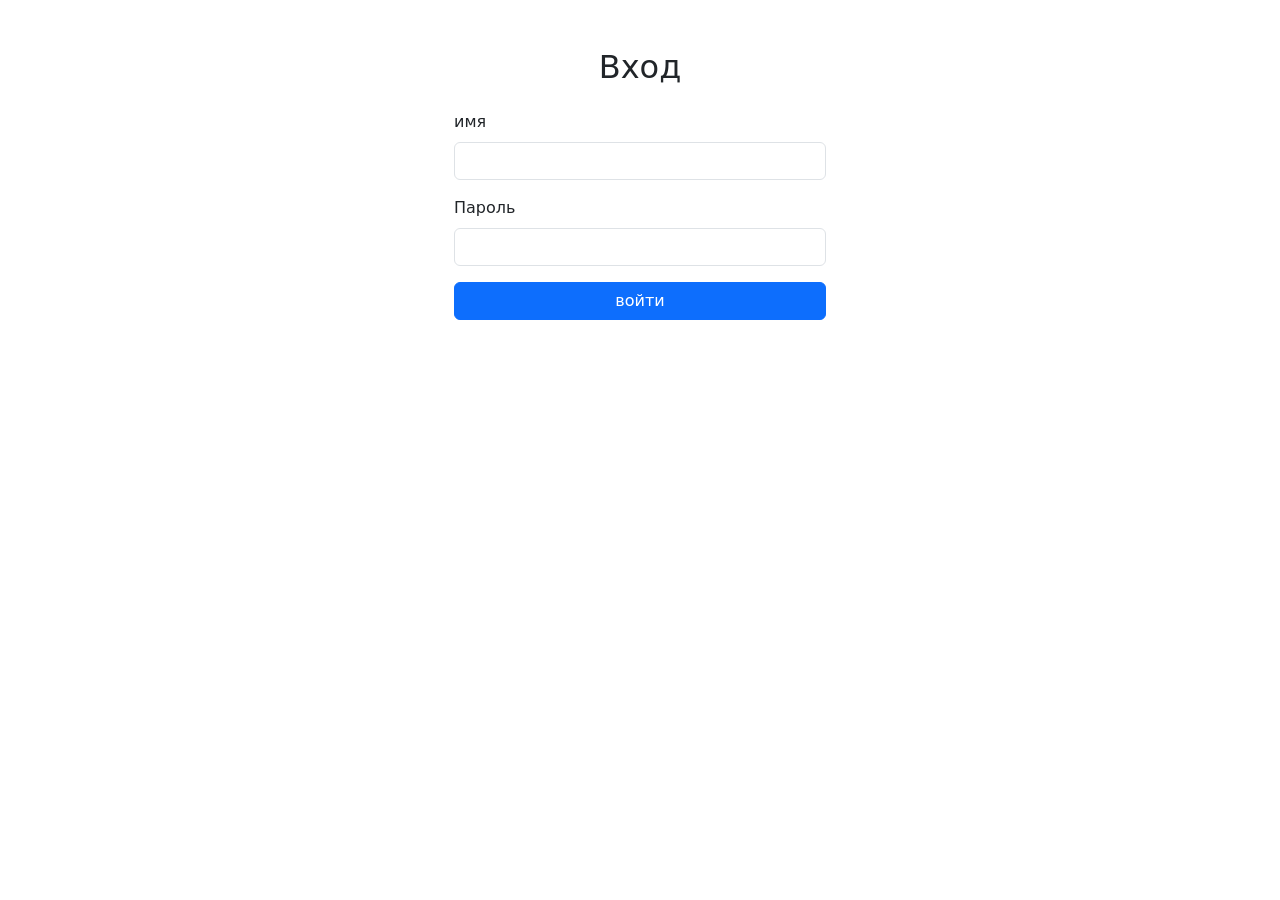
<file: d.html>
<!DOCTYPE html>
<html lang="uk">
<head>
    <meta charset="UTF-8">
    <meta name="viewport" content="width=device-width, initial-scale=1.0">
    <title>Вход</title>

    <link href="https://cdn.jsdelivr.net/npm/bootstrap@5.3.7/dist/css/bootstrap.min.css" rel="stylesheet">
</head>
<body>

<div class="container mt-5">
    <div class="col-md-4 mx-auto">

        <h2 class="text-center mb-4">Вход</h2>

        <form method="POST">
            <div class="mb-3">
                <label class="form-label">имя</label>
                <input type="text" name="username" class="form-control">
            </div>

            <div class="mb-3">
                <label class="form-label">Пароль</label>
                <input type="password" name="password" class="form-control">
            </div>

            <button type="submit" class="btn btn-primary w-100">
                войти
            </button>
        </form>

    </div>
</div>

<script src="https://cdn.jsdelivr.net/npm/bootstrap@5.3.7/dist/js/bootstrap.bundle.min.js"></script>
</body>
</html>
</file>
